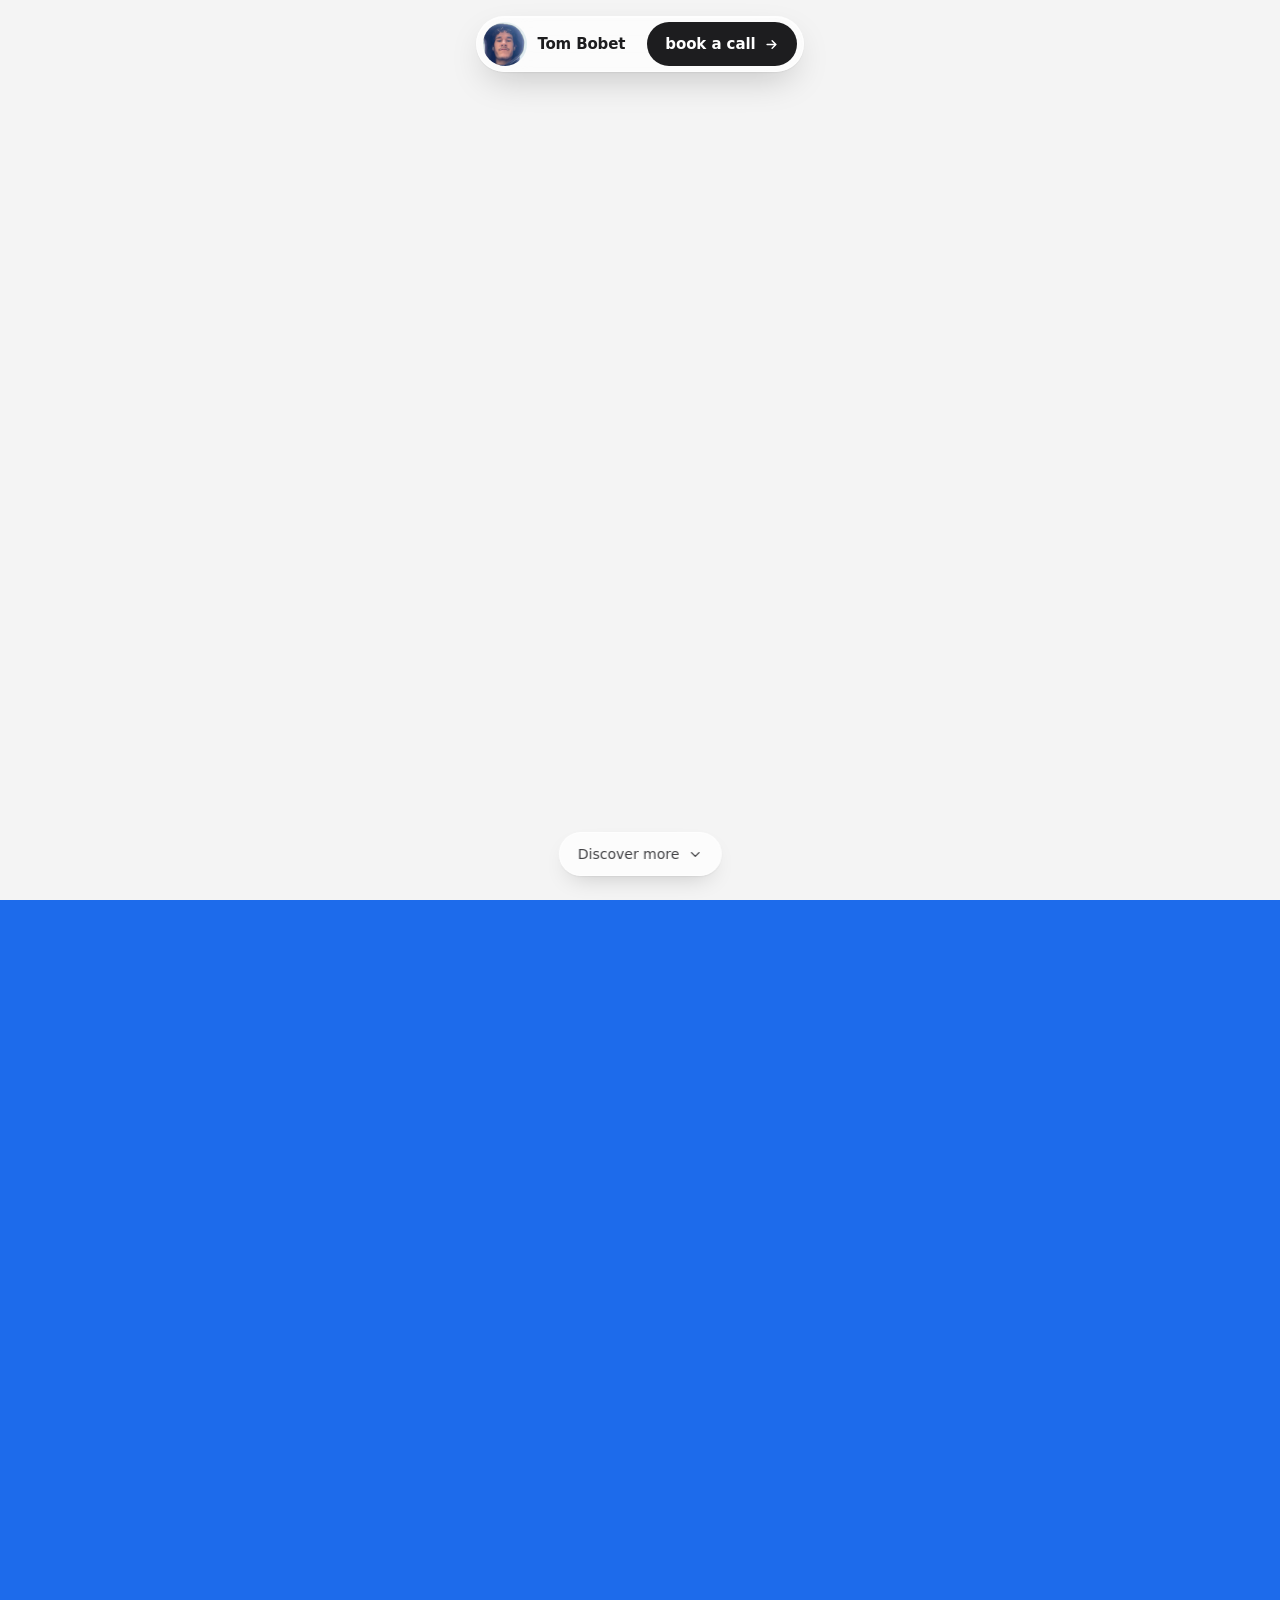
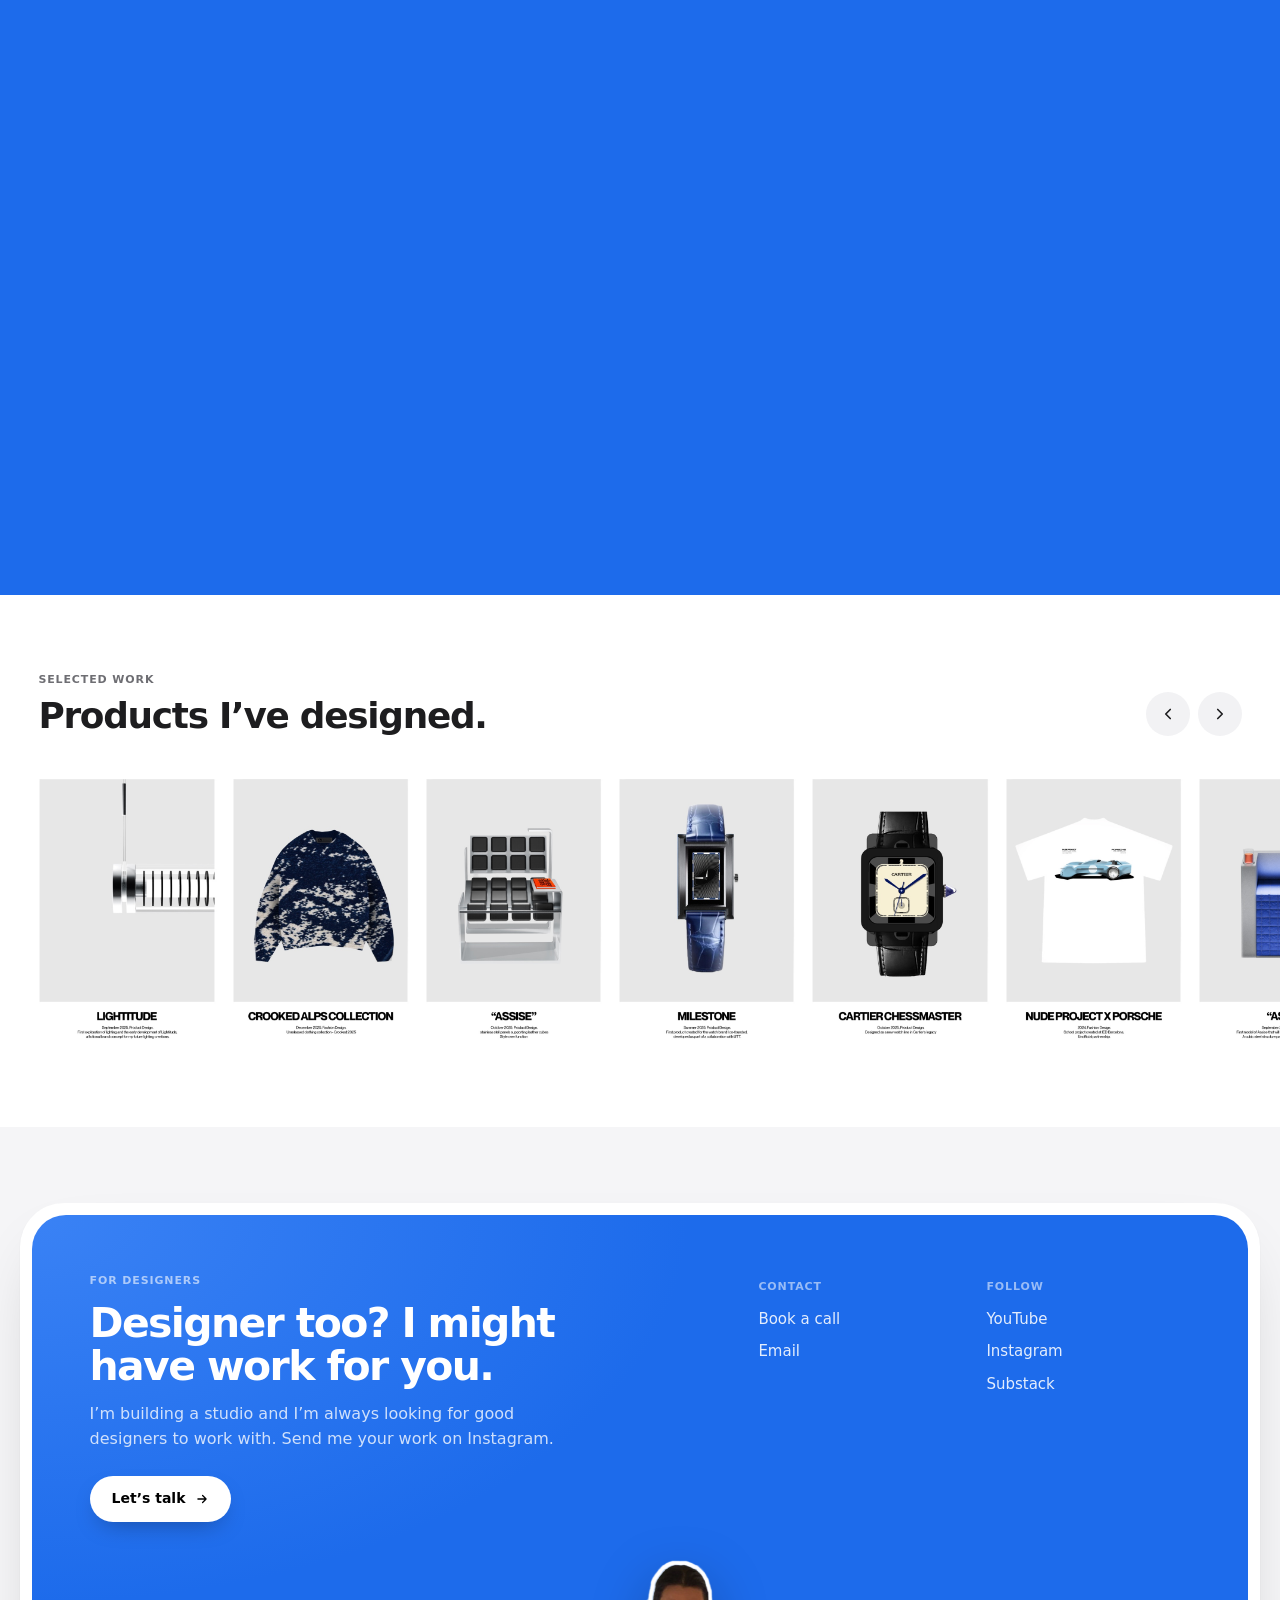
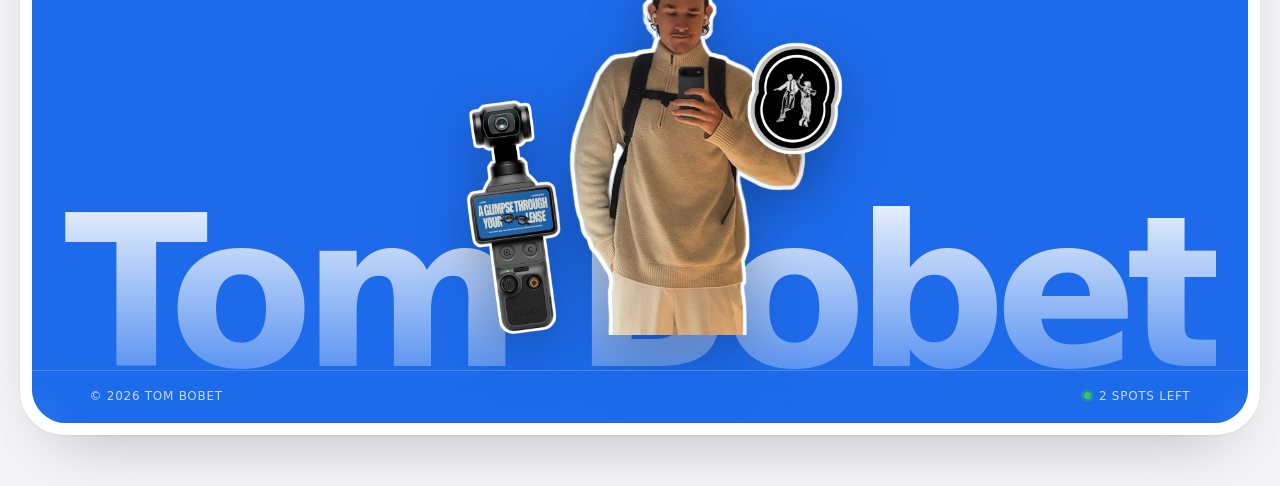
<file: index.html>
<!doctype html>
<html lang="en">
<head>
<meta charset="utf-8">
<meta name="viewport" content="width=device-width, initial-scale=1">
<title>Tom Bobet · Design is the moat</title>
<meta name="description" content="Tom Bobet. Industrial designer who grew up in ecom. I design hero products, and the visuals that sell them.">
<meta property="og:title" content="Tom Bobet">
<meta property="og:description" content="Industrial designer who grew up in ecom. I design hero products, and the visuals that sell them.">
<meta property="og:image" content="https://tombobet.com/assets/og-tom.jpg">
<meta property="og:image:width" content="1200">
<meta property="og:image:height" content="630">
<meta property="og:image:alt" content="Tom Bobet with an Osmo camera and a dancers sticker.">
<meta name="twitter:card" content="summary_large_image">
<meta name="twitter:image" content="https://tombobet.com/assets/og-tom.jpg">
<meta property="og:url" content="https://tombobet.com/">
<meta property="og:type" content="website">
<link rel="canonical" href="https://tombobet.com/">
<link rel="icon" href="/favicon.ico" sizes="64x64">
<link rel="icon" href="/assets/favicon.svg" type="image/svg+xml">
<link rel="icon" href="/assets/favicon-blue.png" type="image/png" sizes="240x240" media="(prefers-color-scheme: light)">
<link rel="icon" href="/assets/favicon-white.png" type="image/png" sizes="240x240" media="(prefers-color-scheme: dark)">
<link rel="apple-touch-icon" href="/assets/apple-touch-icon.png">
<script type="application/ld+json">
{
  "@context": "https://schema.org",
  "@type": "Person",
  "name": "Tom Bobet",
  "url": "https://tombobet.com/",
  "image": "https://tombobet.com/assets/avatar.jpg",
  "jobTitle": "Industrial designer",
  "description": "Industrial designer who grew up in ecom. I design hero products, and the visuals that sell them.",
  "sameAs": [
    "https://www.youtube.com/@TomBobet",
    "https://tombobet.substack.com",
    "https://www.instagram.com/tombobet_/"
  ]
}
</script>
<script>
  // The intro plays on the first page view of a visit, then the landing page shows directly.
  try { if (!sessionStorage.getItem("introSeen") && !matchMedia("(prefers-reduced-motion: reduce)").matches) document.documentElement.classList.add("intro-on"); } catch (e) {}
</script>
<link rel="stylesheet" href="https://assets.calendly.com/assets/external/widget.css">
<link rel="stylesheet" href="/assets/site.css">
<style>
  html { scroll-behavior: smooth; overscroll-behavior-x: none; }
  body { background: #FFFFFF; overflow-x: clip; overscroll-behavior-x: none; }
  .page { padding: 0; }
  main { width: 100%; }
  html.intro-on { overflow: hidden; }
  :root { --blue: #1D6BEB; --mist: #EBEBEB; --navy: #0D1F3C; }
  .sr { position: absolute; width: 1px; height: 1px; overflow: hidden; clip: rect(0 0 0 0); white-space: nowrap; }
  .wrap { width: 100%; max-width: 1440px; margin: 0 auto; }
  .island { margin-top: 16px; }
  /* same island as the live site: name stays visible on phones */
  .island .me { padding-right: 14px; }
  @media (max-width: 560px) { .island .me span { display: inline; } }
  @media (max-width: 360px) { .island .me span { display: none; } }

  /* ---------- intro: plays once per visit over the page, the island stays on top ---------- */
  .intro {
    display: none; position: fixed; inset: 0; z-index: 15; overflow: hidden; max-width: none;
    background: #F4F4F4; transition: opacity 600ms cubic-bezier(.4, 0, .2, 1), transform 700ms cubic-bezier(.6, 0, .2, 1);
  }
  .intro-on .intro { display: block; }
  .intro.leaving { opacity: 0; transform: translateY(-8%); pointer-events: none; }
  .intro .cue {
    position: absolute; left: 50%; bottom: max(24px, env(safe-area-inset-bottom)); transform: translateX(-50%); z-index: 3;
    display: inline-flex; align-items: center; gap: 8px; height: 44px; padding: 0 18px; border-radius: 999px;
    background: rgba(255, 255, 255, .72); border: 1px solid rgba(255, 255, 255, .6);
    -webkit-backdrop-filter: blur(20px) saturate(180%); backdrop-filter: blur(20px) saturate(180%);
    box-shadow: 0 1px 2px rgba(0, 0, 0, .06), 0 10px 24px -10px rgba(0, 0, 0, .2);
    font-size: 14px; font-weight: 500; color: var(--ink-2);
  }
  .intro .cue svg { width: 15px; height: 15px; animation: nudge 1.6s ease-in-out infinite; }
  @keyframes nudge { 50% { transform: translateY(3px); } }

  /* portrait screens: the same animation, live, laid out for a tall screen */
  .reel { display: none; position: absolute; left: 50%; top: 50%; width: 390px; height: 844px; transform: translate(-50%, -50%) scale(var(--k, 1)); font-family: var(--display); color: #111111; }
  /* wide screens: the original 1440 x 810 layout, shown smaller in the middle */
  .reel.wide { width: 1440px; height: 810px; }
  .reel.wide .me { filter: drop-shadow(0 22px 30px rgba(0, 0, 0, .18)) drop-shadow(0 3px 6px rgba(0, 0, 0, .08)); }
  @media (min-aspect-ratio: 1/1) { .reel.wide { display: block; } }
  @media (max-aspect-ratio: 1/1) { .reel.tall { display: block; } }
  .reel .scene { position: absolute; inset: 0; }
  .reel .scene[hidden] { display: none; }
  .reel .hl { position: absolute; left: 20px; right: 20px; margin: 0; text-align: center; font-weight: 700; letter-spacing: -.035em; line-height: 1.02; text-wrap: balance; }
  .reel .w { display: inline-block; animation: wIn 760ms cubic-bezier(.2, .75, .2, 1) both; }
  @keyframes wIn { 0% { opacity: 0; filter: blur(12px); transform: translateY(.28em); color: #BDBDBD; } 60% { color: #6B6B6B; } 100% { opacity: 1; filter: blur(0); transform: none; color: inherit; } }
  .reel .ul2 { display: inline; position: relative; color: #1D6BEB; background: linear-gradient(#1D6BEB, #1D6BEB) left bottom / 0% .085em no-repeat; animation: ulGrow 620ms cubic-bezier(.3, .7, .2, 1) 1150ms forwards; }
  .reel .ul2 .w { animation-name: wInKeep; }
  @keyframes wInKeep { 0% { opacity: 0; filter: blur(12px); transform: translateY(.28em); } 100% { opacity: 1; filter: blur(0); transform: none; } }
  @keyframes ulGrow { to { background-size: 100% .085em; } }
  .reel .hot { color: #111111; animation-name: wInKeep; }
  .reel .out { animation: sceneOut 460ms cubic-bezier(.5, 0, .75, 0) both; }
  @keyframes sceneOut { to { opacity: 0; filter: blur(10px); transform: translateY(-36px); } }
  .reel .anchor { position: absolute; left: 50%; top: 50%; width: 0; height: 0; }
  .reel .me { position: absolute; max-width: none; object-fit: contain; filter: drop-shadow(0 16px 22px rgba(0, 0, 0, .18)) drop-shadow(0 3px 6px rgba(0, 0, 0, .08)); transform: rotate(var(--r, 0deg)); }
  .reel .drop { animation: drop 680ms cubic-bezier(.2, .9, .25, 1.15) both; }
  @keyframes drop { 0% { opacity: 0; transform: translateY(-70px) rotate(calc(var(--r, 0deg) + 14deg)) scale(1.3); } 100% { opacity: 1; transform: rotate(var(--r, 0deg)); } }
  .reel .pop { animation: pop 560ms cubic-bezier(.2, .9, .3, 1.35) both; }
  @keyframes pop { 0% { opacity: 0; transform: translateY(40px) rotate(calc(var(--r, 0deg) - 10deg)) scale(.4); } 100% { opacity: 1; transform: rotate(var(--r, 0deg)); } }
  .reel .down { animation: down 950ms cubic-bezier(.65, 0, .2, 1) both; }
  @keyframes down { to { transform: translateY(var(--dy)) scale(var(--ds)); } }

  /* ---------- intro hand-off: the intro lifts away while the landing reveals in a stagger (< 1s) ---------- */
  .hero picture, .hero img, .ticker, .reasons > .inner { transition: opacity 700ms cubic-bezier(.2, .8, .2, 1), transform 900ms cubic-bezier(.2, .8, .2, 1); }
  .ticker { transition-delay: 160ms; } .reasons > .inner { transition-delay: 260ms; }
  .intro-on .hero img { opacity: 0; transform: scale(1.06) translateY(3%); }
  .intro-on .ticker { opacity: 0; transform: translateY(16px); }
  .intro-on .reasons > .inner { opacity: 0; transform: translateY(32px); }

  /* ---------- 1. hero: picture switches to the tall version on phones ---------- */
  .hero { margin-top: -72px; background: var(--blue); padding: 72px 0 0; overflow: hidden; }
  .hero img { display: block; width: 100%; max-width: 1440px; height: auto; margin: 0 auto; aspect-ratio: 2500 / 1080; }
  @media (max-width: 760px) { .hero img { aspect-ratio: 924 / 1720; max-width: 560px; } }

  /* ---------- 2. offer ticker ---------- */
  .ticker { overflow: hidden; background: #F2F2F2; border-block: 1px solid rgba(13, 31, 60, .06); }
  .ticker .track { display: flex; width: max-content; animation: tick 50s linear infinite; }
  .ticker span { flex: none; padding: 12px 36px 12px 18px; font-size: 14px; font-weight: 500; letter-spacing: -.01em; color: var(--navy); white-space: nowrap; }
  .ticker em { font-style: normal; color: rgba(13, 31, 60, .55); }
  .ticker b { font-weight: 700; }
  .ticker i { display: inline-block; width: 7px; height: 7px; margin: 0 8px 1px 2px; border-radius: 50%; background: #34C759; box-shadow: 0 0 0 3px rgba(52, 199, 89, .25); }
  @keyframes tick { to { transform: translateX(-50%); } }

  /* ---------- 3. blue section: accordion ---------- */
  .reasons { position: relative; overflow: hidden; color: var(--mist); text-align: center; padding: clamp(64px, 9vw, 112px) 20px clamp(72px, 9vw, 120px); background: var(--blue); }
  .reasons > .inner { position: relative; z-index: 2; }
  .reasons .logo { width: 72px; height: auto; margin: 0 auto; }
  .reasons h2 { margin: 24px auto 0; max-width: 12em; font-family: var(--display); font-weight: 600; font-size: clamp(32px, 3.6vw, 48px); line-height: 1.05; letter-spacing: -.045em; text-wrap: balance; color: #FFFFFF; }
  .acc { list-style: none; padding: 0; margin: clamp(40px, 6vw, 72px) auto 0; max-width: 820px; text-align: left; border-top: 1px solid rgba(255, 255, 255, .24); }
  .acc li { border-bottom: 1px solid rgba(255, 255, 255, .24); }
  .acc button { all: unset; box-sizing: border-box; width: 100%; display: grid; grid-template-columns: auto 1fr auto; align-items: center; gap: clamp(16px, 2.4vw, 32px); padding: clamp(20px, 2.6vw, 30px) 4px; cursor: pointer; color: #FFFFFF; }
  .acc button:focus-visible { outline: 2px solid #FFFFFF; outline-offset: 4px; border-radius: 8px; }
  .acc .num { font-family: var(--display); font-weight: 700; font-size: clamp(34px, 4.4vw, 60px); line-height: 1; letter-spacing: -.05em; color: transparent; -webkit-text-stroke: 1.2px rgba(255, 255, 255, .7); transition: color 300ms ease, -webkit-text-stroke-color 300ms ease; }
  .acc .t { font-family: var(--display); font-weight: 600; font-size: clamp(20px, 2.2vw, 28px); line-height: 1.15; letter-spacing: -.03em; }
  .acc .pm { position: relative; width: 40px; height: 40px; border-radius: 50%; border: 1px solid rgba(255, 255, 255, .45); transition: background-color 250ms ease, transform 400ms cubic-bezier(.2, .8, .2, 1); }
  .acc .pm::before, .acc .pm::after { content: ""; position: absolute; left: 50%; top: 50%; width: 14px; height: 1.6px; margin: -.8px 0 0 -7px; border-radius: 2px; background: #FFFFFF; transition: transform 400ms cubic-bezier(.2, .8, .2, 1); }
  .acc .pm::after { transform: rotate(90deg); }
  .acc button:hover .pm { background: rgba(255, 255, 255, .14); }
  .acc button:hover .num, .acc li.open .num { color: #FFFFFF; -webkit-text-stroke-color: #FFFFFF; }
  .acc li.open .pm { transform: rotate(180deg); background: #FFFFFF; }
  .acc li.open .pm::before { background: var(--blue); }
  .acc li.open .pm::after { transform: rotate(0deg); background: var(--blue); }
  .acc .panel { display: grid; grid-template-rows: 0fr; transition: grid-template-rows 450ms cubic-bezier(.2, .8, .2, 1); }
  .acc li.open .panel { grid-template-rows: 1fr; }
  .acc .panel > div { overflow: hidden; }
  .acc .panel p { margin: 0; padding: 0 56px clamp(22px, 2.6vw, 30px) calc(clamp(34px, 4.4vw, 60px) * 1.25 + clamp(16px, 2.4vw, 32px)); font-size: 17px; line-height: 1.55; color: rgba(235, 235, 235, .86); opacity: 0; transform: translateY(-6px); transition: opacity 350ms ease, transform 450ms cubic-bezier(.2, .8, .2, 1); }
  .acc li.open .panel p { opacity: 1; transform: none; transition-delay: 80ms; }
  .acc .fix { display: block; margin-top: 12px; color: #FFFFFF; font-weight: 500; }
  .relax { margin: clamp(80px, 12vw, 160px) auto 0; font-family: var(--display); font-weight: 600; font-size: clamp(30px, 3.2vw, 44px); letter-spacing: -.05em; color: var(--mist); }

  .talk { background: #F5F5F7; color: var(--ink); text-align: center; }
  .talk .eyebrow { font-size: 11px; font-weight: 600; letter-spacing: .08em; text-transform: uppercase; color: var(--ink-3); }
  .talk h2 { margin-top: 14px; font-family: var(--display); font-weight: 600; font-size: clamp(30px, 3.4vw, 44px); line-height: 1.05; letter-spacing: -.035em; color: var(--ink); }
  .talk p { margin: 12px auto 0; max-width: 31em; font-size: 15px; line-height: 1.55; color: var(--ink-2); }
  .btn { display: inline-flex; align-items: center; gap: 10px; height: 46px; padding: 0 22px; border-radius: 999px; background: #000000; color: #FFFFFF; font-size: 14px; font-weight: 600; box-shadow: 0 6px 16px -6px rgba(0, 0, 0, .4); }
  .btn svg { width: 14px; height: 14px; transition: transform 300ms cubic-bezier(.2, .8, .2, 1); }
  .btn:hover svg { transform: translateX(3px); }
  .talk .btn { margin-top: 22px; }
  .reasons .talk { max-width: 720px; margin: clamp(48px, 7vw, 88px) auto 0; border-radius: clamp(28px, 3vw, 40px); padding: clamp(36px, 4.5vw, 52px) 28px; box-shadow: 0 40px 80px -40px rgba(6, 30, 80, .5); }

  /* ---------- 4. work carousel: swipe, drag, arrows ---------- */
  .work { background: #FFFFFF; padding: clamp(48px, 6vw, 88px) 0 clamp(40px, 5vw, 72px); }
  .work-head { max-width: 1440px; margin: 0 auto; padding: 0 clamp(16px, 3vw, 40px); display: flex; align-items: flex-end; justify-content: space-between; gap: 16px; }
  .work-head .eyebrow { font-size: 11px; font-weight: 600; letter-spacing: .08em; text-transform: uppercase; color: var(--ink-3); }
  .work-head h2 { margin-top: 8px; font-family: var(--display); font-weight: 600; font-size: clamp(26px, 2.8vw, 36px); letter-spacing: -.035em; line-height: 1.1; }
  .arrows { display: flex; gap: 8px; }
  .arrows button { all: unset; cursor: pointer; width: 44px; height: 44px; border-radius: 50%; display: grid; place-items: center; background: #F2F2F4; color: var(--ink); transition: background-color 200ms ease, opacity 200ms ease; }
  .arrows button:hover { background: #E6E6EA; }
  .arrows button:focus-visible { outline: 2px solid var(--blue); outline-offset: 2px; }
  .arrows button[disabled] { opacity: .35; cursor: default; }
  .arrows svg { width: 18px; height: 18px; }
  .track-wrap { margin-top: clamp(20px, 2.4vw, 32px); }
  .rail { display: flex; gap: clamp(10px, 1.1vw, 16px); overflow-x: auto; padding: 8px clamp(16px, 3vw, 40px) 20px; scrollbar-width: none; overscroll-behavior-x: contain; cursor: grab; }
  .rail::-webkit-scrollbar { display: none; }
  .rail.dragging { cursor: grabbing; }
  .rail.dragging * { pointer-events: none; }
  .rail li { list-style: none; flex: none; width: clamp(170px, 14vw, 230px); }
  .rail figure { margin: 0; border-radius: 6px; overflow: hidden; background: #F2F2F2; transform: translateZ(0); transition: transform 500ms cubic-bezier(.2, .8, .2, 1), box-shadow 500ms ease; }
  .rail img { display: block; width: 100%; height: auto; aspect-ratio: 601 / 900; transition: transform 700ms cubic-bezier(.2, .8, .2, 1); user-select: none; -webkit-user-drag: none; }
  @media (hover: hover) {
    .rail li:hover figure { transform: translateY(-6px); box-shadow: 0 24px 40px -24px rgba(0, 0, 0, .35); }
    .rail li:hover img { transform: scale(1.035); }
  }

  /* ---------- 5. closing: one headline, grouped links, stickers ---------- */
  .closing { background: #F5F5F7; padding: clamp(48px, 6vw, 88px) 16px clamp(32px, 4vw, 56px); }
  .frame { max-width: 1240px; margin: 0 auto; padding: 12px; border-radius: 44px; background: #FFFFFF; box-shadow: 0 1px 2px rgba(0, 0, 0, .05), 0 30px 70px -34px rgba(0, 0, 0, .3); }
  .card { position: relative; overflow: hidden; border-radius: 34px; background: radial-gradient(90% 80% at 0% 0%, #3A82F5 0%, rgba(58, 130, 245, 0) 60%), var(--blue); color: #FFFFFF; padding: clamp(32px, 4.5vw, 60px) clamp(24px, 4.5vw, 60px) 0; }
  .card-top { position: relative; z-index: 3; display: grid; grid-template-columns: minmax(0, 1.4fr) minmax(0, 1fr); gap: clamp(32px, 5vw, 80px); align-items: start; }
  .card .eyebrow { font-size: 11px; font-weight: 600; letter-spacing: .08em; text-transform: uppercase; color: rgba(255, 255, 255, .6); }
  .card h2 { margin-top: 12px; max-width: 13em; font-family: var(--display); font-size: clamp(28px, 3.2vw, 44px); font-weight: 600; line-height: 1.06; letter-spacing: -.04em; }
  .card .lede { margin-top: 14px; max-width: 30em; font-size: 16px; line-height: 1.55; color: rgba(255, 255, 255, .78); }
  .card .btn { margin-top: 24px; background: #FFFFFF; color: #000000; box-shadow: 0 10px 24px -10px rgba(0, 0, 0, .35); }
  .card .cols { display: grid; grid-template-columns: 1fr 1fr; gap: 24px; padding-top: 6px; }
  .card .col { display: flex; flex-direction: column; gap: 10px; font-size: 15px; }
  .card .col b { margin-bottom: 2px; font-size: 11px; font-weight: 600; letter-spacing: .08em; text-transform: uppercase; color: rgba(255, 255, 255, .55); }
  .card .col a { width: fit-content; color: rgba(255, 255, 255, .88); background: linear-gradient(currentColor, currentColor) left bottom / 0 1px no-repeat; transition: color 200ms ease-out, background-size 300ms cubic-bezier(.2, .8, .2, 1); }
  .card .col a:hover { color: #FFFFFF; background-size: 100% 1px; }
  .stage { position: relative; height: clamp(300px, 32vw, 450px); margin-top: clamp(16px, 3vw, 40px); }
  .stage .word { position: absolute; z-index: 0; left: 50%; bottom: -.14em; transform: translateX(-50%); font-family: var(--display); font-weight: 700; font-size: clamp(76px, 16.5vw, 228px); line-height: 1; letter-spacing: -.055em; white-space: nowrap; background: linear-gradient(to bottom, rgba(255, 255, 255, .95), rgba(255, 255, 255, .18)); -webkit-background-clip: text; background-clip: text; color: transparent; pointer-events: none; }
  .stickers { position: absolute; z-index: 1; left: 50%; bottom: 0; height: 100%; aspect-ratio: 443 / 482; transform: translateX(-46%); }
  .stickers img { position: absolute; max-width: none; height: auto; filter: drop-shadow(0 18px 26px rgba(0, 0, 0, .25)); transition: transform 500ms cubic-bezier(.2, .9, .3, 1.3); }
  .stickers .tom { left: 27%; top: 0; width: 63%; }
  .stickers .osmo { left: 0; top: 34%; width: 25%; }
  .stickers .dancers { left: 74.5%; top: 20%; width: 25.5%; }
  @media (hover: hover) { .stage:hover .osmo { transform: rotate(-8deg) translateY(-6px); } .stage:hover .dancers { transform: rotate(10deg) translateY(-8px); } }
  .card-base { position: relative; z-index: 3; display: flex; flex-wrap: wrap; justify-content: space-between; gap: 8px; margin: 0 calc(clamp(24px, 4.5vw, 60px) * -1); padding: 16px clamp(24px, 4.5vw, 60px) 18px; border-top: 1px solid rgba(255, 255, 255, .2); background: rgba(29, 107, 235, .72); -webkit-backdrop-filter: blur(16px); backdrop-filter: blur(16px); font-size: 12px; font-weight: 500; letter-spacing: .06em; text-transform: uppercase; color: rgba(255, 255, 255, .75); }
  .card-base .live { display: inline-flex; align-items: center; gap: 8px; }
  .card-base .live i { width: 7px; height: 7px; border-radius: 50%; background: #34C759; box-shadow: 0 0 0 3px rgba(52, 199, 89, .3); }

  /* ---------- 6. promo pop-up: centred card on desktop, bottom sheet on phones ---------- */
  .promo { position: fixed; inset: 0; z-index: 40; display: grid; place-items: center; padding: 24px; visibility: hidden; }
  .promo.show { visibility: visible; }
  .promo .scrim { position: absolute; inset: 0; background: rgba(8, 18, 40, .45); opacity: 0; transition: opacity 350ms ease; }
  .promo.show .scrim { opacity: 1; }
  .promo .box { position: relative; display: grid; grid-template-columns: 1fr 1.05fr; width: min(820px, 100%); padding: 14px; border-radius: 36px; background: #EBEBEB; box-shadow: 0 40px 90px -30px rgba(0, 0, 0, .45); opacity: 0; transform: translateY(24px) scale(.97); transition: opacity 350ms ease, transform 500ms cubic-bezier(.2, .9, .3, 1.1); }
  .promo.show .box { opacity: 1; transform: none; }
  .promo .photo { border-radius: 26px; overflow: hidden; min-height: 380px; background: #111 center / cover no-repeat; }
  .promo .copy { display: flex; flex-direction: column; align-items: center; justify-content: center; text-align: center; padding: 36px 28px; color: #000000; }
  .promo .copy img { width: 92px; height: auto; }
  .promo .copy ._tag { margin-top: 18px; font-size: 11px; font-weight: 700; letter-spacing: .1em; text-transform: uppercase; color: var(--blue); }
  .promo .copy h2 { margin-top: 22px; font-family: var(--display); font-weight: 700; font-size: clamp(34px, 3.5vw, 50px); line-height: .95; letter-spacing: -.045em; text-transform: uppercase; white-space: nowrap; }
  .promo .copy p { margin-top: 16px; max-width: 19em; font-size: 17px; line-height: 1.45; letter-spacing: -.01em; color: #1D1D1F; }
  .promo .copy p b { font-weight: 600; }
  .promo .copy .btn { margin-top: 26px; height: 52px; padding: 0 28px; font-size: 15px; background: #000000; box-shadow: 0 12px 24px -12px rgba(0, 0, 0, .55); }
  .promo .copy .btn:hover { background: var(--blue); }
  .promo .copy .later { all: unset; cursor: pointer; margin-top: 14px; font-size: 13px; color: #6E6E73; text-decoration: underline; text-underline-offset: 3px; }
  .promo .copy small { display: inline-flex; align-items: center; gap: 8px; margin-top: 14px; font-size: 12px; font-weight: 500; letter-spacing: .06em; text-transform: uppercase; color: #6E6E73; }
  .promo .copy small i { width: 7px; height: 7px; border-radius: 50%; background: #34C759; box-shadow: 0 0 0 3px rgba(52, 199, 89, .25); }
  .promo .x { all: unset; cursor: pointer; position: absolute; top: 24px; right: 24px; z-index: 2; width: 40px; height: 40px; border-radius: 50%; display: grid; place-items: center; background: #FFFFFF; color: #000; box-shadow: 0 2px 10px rgba(0, 0, 0, .15); transition: transform 200ms ease, background-color 200ms ease; }
  .promo .x:hover { transform: rotate(90deg); background: #000; color: #FFF; }
  .promo .x:focus-visible, .promo .later:focus-visible { outline: 2px solid var(--blue); outline-offset: 2px; }
  .promo .x svg { width: 16px; height: 16px; }

  /* ---------- scroll reveals + custom cursor ---------- */
  [data-reveal] { opacity: 0; transform: translateY(28px); transition: opacity 800ms cubic-bezier(.2, .8, .2, 1), transform 900ms cubic-bezier(.2, .8, .2, 1); transition-delay: var(--d, 0ms); }
  [data-reveal].in { opacity: 1; transform: none; }
  .cursor { position: fixed; z-index: 60; left: 0; top: 0; width: 12px; height: 12px; margin: -6px 0 0 -6px; border-radius: 50%; background: var(--blue); pointer-events: none; display: grid; place-items: center; color: #FFFFFF; font-size: 12px; font-weight: 600; letter-spacing: .02em; opacity: 0; transition: width 300ms cubic-bezier(.2, .8, .2, 1), height 300ms cubic-bezier(.2, .8, .2, 1), margin 300ms cubic-bezier(.2, .8, .2, 1), background-color 300ms ease, opacity 200ms ease; }
  .cursor span { opacity: 0; transition: opacity 200ms ease; }
  .cursor.on { opacity: 1; }
  .cursor.link { width: 40px; height: 40px; margin: -20px 0 0 -20px; background: rgba(29, 107, 235, .18); }
  .cursor.drag { width: 76px; height: 76px; margin: -38px 0 0 -38px; background: var(--blue); }
  .cursor.drag span { opacity: 1; }
  .cursor.light { background: #FFFFFF; }
  .cursor.light.link { background: rgba(255, 255, 255, .3); }

  @media (max-width: 760px) {
    .acc .panel p { padding: 0 8px 22px 0; font-size: 16px; }
    .acc .pm { width: 34px; height: 34px; }
    .work-head .arrows { display: none; }
    .rail li { width: 44vw; }
    .frame { border-radius: 30px; padding: 6px; }
    .card { border-radius: 25px; }
    .card-top { grid-template-columns: 1fr; gap: 32px; }
    .stage { height: 270px; }
    .stage .word { font-size: 84px; bottom: -.08em; }
    .stickers { transform: translateX(-48%); }
    .promo { place-items: end center; padding: 0; }
    .promo .box { grid-template-columns: 1fr; width: 100%; border-radius: 28px 28px 0 0; padding: 8px 8px calc(8px + env(safe-area-inset-bottom)); transform: translateY(100%); }
    .promo .photo { display: none; }
    .promo .copy { padding: 30px 22px 18px; }
    .promo .copy img { width: 70px; }
    .promo .copy h2 { font-size: 36px; margin-top: 16px; }
    .promo .copy p { font-size: 15px; }
    .promo .copy .btn { width: 100%; justify-content: center; }
    .promo .x { top: 16px; right: 16px; }
    .promo .grab { display: block; width: 40px; height: 5px; margin: 6px auto 0; border-radius: 3px; background: rgba(0, 0, 0, .18); }
  }
  .promo .grab { display: none; }
  @media (prefers-reduced-motion: reduce) {
    .ticker .track { animation: none; }
    [data-reveal] { opacity: 1; transform: none; transition: none; }
    .acc .panel, .acc .panel p, .promo .box { transition: none; }
  }
</style>
</head>
<body>
<div class="page">

  <nav class="island" aria-label="Main">
    <a class="me press" href="#top"><img src="/assets/avatar.jpg" alt=""><span>Tom Bobet</span></a>
    <div class="links">
      <a class="press book" data-calendly href="https://calendly.com/tombobet/design-and-ecom" target="_blank" rel="noopener">book a call <svg viewBox="0 0 24 24" fill="none" stroke="currentColor" stroke-width="2.4" stroke-linecap="round" stroke-linejoin="round" aria-hidden="true"><path d="M5 12h14M13 6l6 6-6 6"/></svg></a>
    </div>
  </nav>

  <section class="intro" id="intro" aria-label="Intro: Hi, I am Tom. I design products and the visuals that sell them.">
    <div class="reel wide" aria-hidden="true">
      <div class="scene" data-s="0">
        <div class="out" style="position:absolute;inset:0;animation-delay:1950ms">
          <p class="hl" style="left:0;right:0;top:352px;font-size:104px"><span class="w" style="animation-delay:0ms">Hi,</span> <span class="w" style="animation-delay:130ms">I</span> <span class="w" style="animation-delay:260ms">am</span> <span class="w" style="animation-delay:390ms">Tom</span></p>
        </div>
      </div>
      <div class="scene" data-s="1" hidden>
        <div class="anchor">
            <img class="me drop" src="/assets/intro-dancers.png" alt="" style="--r:0deg;left:138px;top:-193px;width:133px;height:156px;animation-delay:720ms">
            <img class="me drop" src="/assets/intro-tom.png" alt="" style="--r:0deg;left:-167px;top:-320px;width:405px;height:640px;animation-delay:100ms">
            <img class="me pop" src="/assets/intro-osmo.png" alt="" style="--r:0deg;left:-269px;top:-116px;width:130px;height:325px;animation-delay:520ms">
        </div>
      </div>
      <div class="scene" data-s="2" hidden>
        <div style="position:absolute;inset:0">
          <div class="anchor down" style="--dy:285px;--ds:.34">
              <img class="me" src="/assets/intro-dancers.png" alt="" style="--r:0deg;left:138px;top:-193px;width:133px;height:156px">
              <img class="me" src="/assets/intro-tom.png" alt="" style="--r:0deg;left:-167px;top:-320px;width:405px;height:640px">
              <img class="me" src="/assets/intro-osmo.png" alt="" style="--r:0deg;left:-269px;top:-116px;width:130px;height:325px">
          </div>
          <p class="hl" style="left:160px;right:160px;top:240px;font-size:88px"><span class="ul2"><span class="w" style="animation-delay:450ms">I</span> <span class="w" style="animation-delay:530ms">design</span> <span class="w" style="animation-delay:610ms">products</span></span> <span class="w" style="animation-delay:690ms">and</span> <span class="w" style="animation-delay:770ms">the</span> <span class="w" style="animation-delay:850ms">visuals</span> <span class="w" style="animation-delay:930ms">that</span> <span class="w hot" style="animation-delay:1010ms">sell</span> <span class="w hot" style="animation-delay:1090ms">them.</span></p>
        </div>
      </div>
    </div>

    <div class="reel tall" aria-hidden="true">
      <div class="scene" data-s="0">
        <div class="out" style="position:absolute;inset:0;animation-delay:1950ms">
          <p class="hl" style="top:372px;font-size:68px"><span class="w">Hi,</span> <span class="w" style="animation-delay:130ms">I</span> <span class="w" style="animation-delay:260ms">am</span> <span class="w" style="animation-delay:390ms">Tom</span></p>
        </div>
      </div>
      <div class="scene" data-s="1" hidden>
        <div class="anchor">
          <img class="me drop" src="/assets/intro-dancers.png" alt="" style="left:86px;top:-120px;width:82px;height:97px;animation-delay:720ms">
          <img class="me drop" src="/assets/intro-tom.png" alt="" style="left:-104px;top:-198px;width:251px;height:397px;animation-delay:100ms">
          <img class="me pop" src="/assets/intro-osmo.png" alt="" style="left:-167px;top:-72px;width:81px;height:202px;animation-delay:520ms">
        </div>
      </div>
      <div class="scene" data-s="2" hidden>
        <div style="position:absolute;inset:0">
          <div class="anchor down" style="--dy:205px;--ds:.5">
            <img class="me" src="/assets/intro-dancers.png" alt="" style="left:86px;top:-120px;width:82px;height:97px">
            <img class="me" src="/assets/intro-tom.png" alt="" style="left:-104px;top:-198px;width:251px;height:397px">
            <img class="me" src="/assets/intro-osmo.png" alt="" style="left:-167px;top:-72px;width:81px;height:202px">
          </div>
          <p class="hl" style="top:150px;font-size:48px"><span class="ul2"><span class="w" style="animation-delay:450ms">I</span> <span class="w" style="animation-delay:530ms">design</span> <span class="w" style="animation-delay:610ms">products</span></span> <span class="w" style="animation-delay:690ms">and</span> <span class="w" style="animation-delay:770ms">the</span> <span class="w" style="animation-delay:850ms">visuals</span> <span class="w" style="animation-delay:930ms">that</span> <span class="w hot" style="animation-delay:1010ms">sell</span> <span class="w hot" style="animation-delay:1090ms">them.</span></p>
        </div>
      </div>
    </div>

    <a class="cue press" href="#top" id="introSkip">Discover more <svg viewBox="0 0 24 24" fill="none" stroke="currentColor" stroke-width="2.2" stroke-linecap="round" stroke-linejoin="round" aria-hidden="true"><path d="M6 9l6 6 6-6"/></svg></a>
  </section>

  <main id="top">
    <!-- 1. Hero: wide picture on desktop, tall picture on phones -->
    <section class="hero" aria-labelledby="hero-title">
      <h1 class="sr" id="hero-title">Design is the moat. Build yours. Tom Bobet, creative director: outstanding design makes brands unforgettable.</h1>
      <picture>
        <source media="(max-width: 760px)" srcset="/assets/lp-hero-mobile.jpg" width="924" height="1720">
        <img src="/assets/lp-hero.jpg" alt="" width="2500" height="1080" fetchpriority="high">
      </picture>
    </section>

    <!-- 2. The offer, on a loop -->
    <div class="ticker" aria-label="Offer: design for ecom brands"><div class="track"><span>Design for ecom brands&nbsp;&nbsp;<i></i><b data-spots>2 spots left</b></span><span>Design for ecom brands&nbsp;&nbsp;<i></i><b data-spots>2 spots left</b></span><span>Design for ecom brands&nbsp;&nbsp;<i></i><b data-spots>2 spots left</b></span><span>Design for ecom brands&nbsp;&nbsp;<i></i><b data-spots>2 spots left</b></span><span>Design for ecom brands&nbsp;&nbsp;<i></i><b data-spots>2 spots left</b></span><span>Design for ecom brands&nbsp;&nbsp;<i></i><b data-spots>2 spots left</b></span><span>Design for ecom brands&nbsp;&nbsp;<i></i><b data-spots>2 spots left</b></span><span>Design for ecom brands&nbsp;&nbsp;<i></i><b data-spots>2 spots left</b></span><span>Design for ecom brands&nbsp;&nbsp;<i></i><b data-spots>2 spots left</b></span><span>Design for ecom brands&nbsp;&nbsp;<i></i><b data-spots>2 spots left</b></span><span>Design for ecom brands&nbsp;&nbsp;<i></i><b data-spots>2 spots left</b></span><span>Design for ecom brands&nbsp;&nbsp;<i></i><b data-spots>2 spots left</b></span></div></div>

    <!-- 3. Three reasons, as an accordion, on a living blue -->
    <section class="reasons" id="reasons" aria-labelledby="reasons-title">
      <div class="inner">
        <img class="logo" src="/assets/lp-logo-light.png" alt="Tom Bobet" width="700" height="329" data-reveal>
        <h2 id="reasons-title" data-reveal style="--d:80ms">Three reasons your brand isn’t an asset yet.</h2>
        <ol class="acc">
        <li data-reveal style="--d:0ms">
          <button type="button" aria-expanded="false" aria-controls="r1" id="rb1"><span class="num" aria-hidden="true">01</span><span class="t">You sell a product you don’t own.</span><span class="pm" aria-hidden="true"></span></button>
          <div class="panel" id="r1" role="region" aria-labelledby="rb1"><div><p>The same item, from the same supplier, is in a hundred other stores. Anything anyone can source isn’t an asset.<span class="fix">→ The fix is a product that’s yours alone (product design).</span></p></div></div>
        </li>
        <li data-reveal style="--d:90ms">
          <button type="button" aria-expanded="false" aria-controls="r2" id="rb2"><span class="num" aria-hidden="true">02</span><span class="t">Customers buy the deal, not the brand.</span><span class="pm" aria-hidden="true"></span></button>
          <div class="panel" id="r2" role="region" aria-labelledby="rb2"><div><p>Without an identity, nobody remembers you or comes back, and you can’t charge more. You’re one cheaper copy away from losing them.<span class="fix">→ The fix is an identity people remember (brand).</span></p></div></div>
        </li>
        <li data-reveal style="--d:180ms">
          <button type="button" aria-expanded="false" aria-controls="r3" id="rb3"><span class="num" aria-hidden="true">03</span><span class="t">Your growth is rented.</span><span class="pm" aria-hidden="true"></span></button>
          <div class="panel" id="r3" role="region" aria-labelledby="rb3"><div><p>Every sale comes from paid attention. Stop the ads and the store stops. Nothing you make keeps working for you.<span class="fix">→ The fix is creative that builds recognition with every ad (the moat).</span></p></div></div>
        </li>
        </ol>
        <p class="relax" data-reveal>relax, I got you</p>
        <div class="talk" data-reveal>
          <p class="eyebrow">For brands</p>
          <h2>Let’s look at your brand.</h2>
          <p>A short call. I’ll tell you what I’d change, even if we don’t work together.</p>
          <a class="btn press" data-calendly href="https://calendly.com/tombobet/design-and-ecom" target="_blank" rel="noopener">Book a call <svg viewBox="0 0 24 24" fill="none" stroke="currentColor" stroke-width="2.2" stroke-linecap="round" stroke-linejoin="round" aria-hidden="true"><path d="M5 12h14M13 6l6 6-6 6"/></svg></a>
        </div>
      </div>
    </section>

    <!-- 4. Work: swipe, drag, arrows -->
    <section class="work" aria-labelledby="work-title">
      <div class="work-head" data-reveal>
        <div><p class="eyebrow">Selected work</p><h2 id="work-title">Products I’ve designed.</h2></div>
        <div class="arrows"><button type="button" class="prev" aria-label="Previous project"><svg viewBox="0 0 24 24" fill="none" stroke="currentColor" stroke-width="2.2" stroke-linecap="round" stroke-linejoin="round" aria-hidden="true"><path d="M15 18l-6-6 6-6"/></svg></button><button type="button" class="next" aria-label="Next project"><svg viewBox="0 0 24 24" fill="none" stroke="currentColor" stroke-width="2.2" stroke-linecap="round" stroke-linejoin="round" aria-hidden="true"><path d="M9 18l6-6-6-6"/></svg></button></div>
      </div>
      <div class="track-wrap">
        <ul class="rail" tabindex="0" aria-label="Projects, scroll sideways">
        <li><figure><img src="/assets/lp-work-1.jpg" alt="Lightitude, a lighting concept. Product design, September 2025" loading="lazy" width="601" height="900" draggable="false"></figure></li>
        <li><figure><img src="/assets/lp-work-2.jpg" alt="Crooked Alps collection. Fashion design, December 2025" loading="lazy" width="601" height="900" draggable="false"></figure></li>
        <li><figure><img src="/assets/lp-work-3.jpg" alt="Assise, stainless-steel panels supporting leather cubes. Product design, October 2025" loading="lazy" width="601" height="900" draggable="false"></figure></li>
        <li><figure><img src="/assets/lp-work-4.jpg" alt="Milestone, the first watch from the brand I co-founded. Product design, summer 2025" loading="lazy" width="601" height="900" draggable="false"></figure></li>
        <li><figure><img src="/assets/lp-work-5.jpg" alt="Cartier Chessmaster, a watch concept. Product design, October 2025" loading="lazy" width="601" height="900" draggable="false"></figure></li>
        <li><figure><img src="/assets/lp-work-6.jpg" alt="Nude Project x Porsche T-shirt. Fashion design, 2024" loading="lazy" width="601" height="900" draggable="false"></figure></li>
        <li><figure><img src="/assets/lp-work-7.jpg" alt="Assise, final model. Product design, September 2025" loading="lazy" width="601" height="900" draggable="false"></figure></li>
        <li aria-hidden="true"><figure><img src="/assets/lp-work-1.jpg" alt="" data-alt="Lightitude, a lighting concept. Product design, September 2025" loading="lazy" width="601" height="900" draggable="false"></figure></li>
        <li aria-hidden="true"><figure><img src="/assets/lp-work-2.jpg" alt="" data-alt="Crooked Alps collection. Fashion design, December 2025" loading="lazy" width="601" height="900" draggable="false"></figure></li>
        <li aria-hidden="true"><figure><img src="/assets/lp-work-3.jpg" alt="" data-alt="Assise, stainless-steel panels supporting leather cubes. Product design, October 2025" loading="lazy" width="601" height="900" draggable="false"></figure></li>
        <li aria-hidden="true"><figure><img src="/assets/lp-work-4.jpg" alt="" data-alt="Milestone, the first watch from the brand I co-founded. Product design, summer 2025" loading="lazy" width="601" height="900" draggable="false"></figure></li>
        <li aria-hidden="true"><figure><img src="/assets/lp-work-5.jpg" alt="" data-alt="Cartier Chessmaster, a watch concept. Product design, October 2025" loading="lazy" width="601" height="900" draggable="false"></figure></li>
        <li aria-hidden="true"><figure><img src="/assets/lp-work-6.jpg" alt="" data-alt="Nude Project x Porsche T-shirt. Fashion design, 2024" loading="lazy" width="601" height="900" draggable="false"></figure></li>
        <li aria-hidden="true"><figure><img src="/assets/lp-work-7.jpg" alt="" data-alt="Assise, final model. Product design, September 2025" loading="lazy" width="601" height="900" draggable="false"></figure></li>
        </ul>
      </div>
    </section>

    <!-- 5. Closing: designers headline, grouped links, stickers -->
    <footer class="closing">
      <div class="frame" data-reveal><div class="card">
        <div class="card-top">
          <div>
            <p class="eyebrow">For designers</p>
            <h2>Designer too? I might have work for you.</h2>
            <p class="lede">I’m building a studio and I’m always looking for good designers to work with. Send me your work on Instagram.</p>
            <a class="btn press" href="https://www.instagram.com/tombobet_/" target="_blank" rel="noopener">Let’s talk <svg viewBox="0 0 24 24" fill="none" stroke="currentColor" stroke-width="2.2" stroke-linecap="round" stroke-linejoin="round" aria-hidden="true"><path d="M5 12h14M13 6l6 6-6 6"/></svg></a>
          </div>
          <nav class="cols" aria-label="Contact and social">
            <div class="col"><b>Contact</b><a data-calendly href="https://calendly.com/tombobet/design-and-ecom" target="_blank" rel="noopener">Book a call</a><a href="mailto:tombobetdesign@gmail.com">Email</a></div>
            <div class="col"><b>Follow</b><a href="https://www.youtube.com/@TomBobet" target="_blank" rel="noopener">YouTube</a><a href="https://www.instagram.com/tombobet_/" target="_blank" rel="noopener">Instagram</a><a href="https://tombobet.substack.com" target="_blank" rel="noopener">Substack</a></div>
          </nav>
        </div>
        <div class="stage">
          <span class="word" aria-hidden="true">Tom Bobet</span>
          <div class="stickers">
            <img class="osmo" src="/assets/intro-osmo.png" alt="" loading="lazy">
            <img class="tom" src="/assets/intro-tom.png" alt="Tom Bobet" loading="lazy">
            <img class="dancers" src="/assets/intro-dancers.png" alt="" loading="lazy">
          </div>
        </div>
        <div class="card-base"><span>© 2026 Tom Bobet</span><span class="live"><i></i><span data-spots>2 spots left</span></span></div>
      </div></div>
    </footer>
  </main>
</div>

<!-- Promo pop-up: once per visit, on the first scroll down -->
<div class="promo" id="promo" role="dialog" aria-modal="true" aria-labelledby="promo-title" aria-hidden="true">
  <div class="scrim" data-close></div>
  <div class="box">
    <span class="grab" aria-hidden="true"></span>
    <div class="photo" style="background-image:url('/assets/lp-popup.jpg')" role="img" aria-label="Editing a video on a laptop at an event"></div>
    <div class="copy">
      <img src="/assets/lp-logo-blue.png" alt="Tom Bobet" width="700" height="329">
      <h2 id="promo-title">Special offer</h2>
      <p>Get a free creative brand audit when you book a call before <b>December 10th</b>.</p>
      <a class="btn press" data-calendly href="https://calendly.com/tombobet/design-and-ecom" target="_blank" rel="noopener">Book a call <svg viewBox="0 0 24 24" fill="none" stroke="currentColor" stroke-width="2.2" stroke-linecap="round" stroke-linejoin="round" aria-hidden="true"><path d="M5 12h14M13 6l6 6-6 6"/></svg></a>
      <small><i></i><span data-spots>2 spots left</span></small>
      <button type="button" class="later" data-close>No thanks</button>
    </div>
    <button type="button" class="x" data-close aria-label="Close"><svg viewBox="0 0 24 24" fill="none" stroke="currentColor" stroke-width="2.2" stroke-linecap="round" stroke-linejoin="round" aria-hidden="true"><path d="M6 6l12 12M18 6L6 18"/></svg></button>
  </div>
</div>

<div class="cursor" aria-hidden="true"><span>Drag</span></div>

<script src="/assets/site.js"></script>
<script src="https://assets.calendly.com/assets/external/widget.js" async></script>
<script>
  // Book a call opens Calendly in a pop-up over the page; without the script it opens Calendly in a new tab.
  document.querySelectorAll("[data-calendly]").forEach(function (a) {
    a.addEventListener("click", function (e) {
      if (!window.Calendly) return;
      e.preventDefault();
      Calendly.initPopupWidget({ url: a.href + "?hide_gdpr_banner=1&primary_color=1d6beb" });
    });
  });
</script>
<script>
  // Intro: plays once (Hi, I am Tom / stickers / headline), then fades out to the landing page.
  (function () {
    var root = document.documentElement, intro = document.getElementById("intro");
    if (!root.classList.contains("intro-on")) { intro.remove(); return; }
    var portrait = window.matchMedia("(max-aspect-ratio: 1/1)");
    var reel = intro.querySelector(portrait.matches ? ".reel.tall" : ".reel.wide");
    var durations = [2450, 1900, 3300];   // last number: how long the headline holds before the fade
    var timer = null, scene = 0, done = false;

    function fit() {
      var w = intro.clientWidth, h = intro.clientHeight;
      intro.querySelector(".reel.tall").style.setProperty("--k", Math.min(w / 390, h / 844));
      intro.querySelector(".reel.wide").style.setProperty("--k", Math.min(w * .64, h * 1.08, 1100) / 1440);
    }
    function show(i) { scene = i; reel.querySelectorAll(".scene").forEach(function (el) { el.hidden = +el.dataset.s !== i; }); }
    function next() {
      timer = setTimeout(function () { if (scene < durations.length - 1) { show(scene + 1); next(); } else finish(); }, durations[scene]);
    }
    function finish() {
      if (done) return; done = true; clearTimeout(timer);
      try { sessionStorage.setItem("introSeen", "1"); } catch (e) {}
      window.scrollTo(0, 0);
      intro.classList.add("leaving");
      root.classList.remove("intro-on");          // landing fades up underneath
      setTimeout(function () { intro.remove(); }, 900);
      ["wheel", "touchmove", "keydown"].forEach(function (t) { window.removeEventListener(t, skip); });
      window.removeEventListener("resize", fit);
    }
    function skip(e) {
      if (e.type === "keydown" && ["ArrowDown", "PageDown", " ", "Enter", "Escape"].indexOf(e.key) < 0) return;
      finish();
    }
    document.getElementById("introSkip").addEventListener("click", function (e) { e.preventDefault(); finish(); });
    ["wheel", "touchmove", "keydown"].forEach(function (t) { window.addEventListener(t, skip, { passive: true }); });
    window.addEventListener("resize", fit);
    window.scrollTo(0, 0);
    fit(); show(0); next();
  })();

  var still = window.matchMedia("(prefers-reduced-motion: reduce)").matches;

  // Scroll reveals.
  (function () {
    var els = document.querySelectorAll("[data-reveal]");
    if (still || !("IntersectionObserver" in window)) { els.forEach(function (e) { e.classList.add("in"); }); return; }
    var io = new IntersectionObserver(function (es) {
      es.forEach(function (e) { if (e.isIntersecting) { e.target.classList.add("in"); io.unobserve(e.target); } });
    }, { rootMargin: "0px 0px -8% 0px" });
    els.forEach(function (e) { io.observe(e); });
  })();

  // Three reasons: accordion.
  document.querySelectorAll(".acc button").forEach(function (b) {
    b.addEventListener("click", function () {
      var li = b.parentElement, open = !li.classList.contains("open");
      li.classList.toggle("open", open); b.setAttribute("aria-expanded", open);
    });
  });

  // Work carousel: glides on its own in a seamless loop; dragging, swiping, scrolling or the arrows take over,
  // and the glide picks up again a few seconds after the visitor lets go.
  (function () {
    var rail = document.querySelector(".rail");
    var prev = document.querySelector(".arrows .prev"), next = document.querySelector(".arrows .next");
    var items = rail.querySelectorAll("li"), n = items.length / 2;
    var SPEED = 0.45;                       // pixels per frame while gliding
    var pos = 0, holdUntil = 0, hover = false, seen = false, down = false, sx = 0, sl = 0, moved = false;
    function half() { return items[n].offsetLeft - items[0].offsetLeft; }
    function step() { return items[1].offsetLeft - items[0].offsetLeft; }
    function wrap() {
      var h = half();
      if (rail.scrollLeft >= h) rail.scrollLeft -= h;
      else if (rail.scrollLeft <= 0) rail.scrollLeft += h;
    }
    function hold(ms) { holdUntil = performance.now() + (ms || 3500); }
    function update() {}
    function go(dir) { hold(); if (dir < 0 && rail.scrollLeft < step() + 2) rail.scrollLeft += half(); rail.scrollBy({ left: dir * step(), behavior: "smooth" }); }
    prev.addEventListener("click", function () { go(-1); });
    next.addEventListener("click", function () { go(1); });
    ["wheel", "touchstart", "touchmove", "keydown"].forEach(function (t) { rail.addEventListener(t, function () { hold(); }, { passive: true }); });
    rail.addEventListener("mouseenter", function () { hover = true; });
    rail.addEventListener("mouseleave", function () { hover = false; hold(1200); });
    rail.addEventListener("scroll", function () { update(); if (performance.now() < holdUntil || hover) wrap(); }, { passive: true });
    addEventListener("resize", update);
    // drag with the mouse on desktop (touch scrolls natively)
    rail.addEventListener("pointerdown", function (e) { hold(); if (e.pointerType !== "mouse") return; down = true; moved = false; sx = e.clientX; sl = rail.scrollLeft; });
    addEventListener("pointermove", function (e) { if (!down) return; var dx = e.clientX - sx; if (Math.abs(dx) > 4) { moved = true; rail.classList.add("dragging"); } rail.scrollLeft = sl - dx; hold(); });
    addEventListener("pointerup", function () { if (!down) return; down = false; rail.classList.remove("dragging"); hold(); });
    new IntersectionObserver(function (es) { seen = es[0].isIntersecting; }).observe(rail);
    rail.scrollLeft = 1; pos = rail.scrollLeft;
    (function loop() {
      var busy = still || hover || down || !seen || document.hidden || performance.now() < holdUntil;
      if (busy) pos = rail.scrollLeft;
      else { pos += SPEED; if (pos >= half()) pos -= half(); rail.scrollLeft = pos; }
      requestAnimationFrame(loop);
    })();
    update();
  })();

  // Promo pop-up: once per visit, as soon as the visitor starts scrolling down.
  (function () {
    var promo = document.getElementById("promo"), sec = document.getElementById("reasons"), last = null, shown = false;
    try { if (sessionStorage.getItem("promoSeen")) { promo.remove(); return; } } catch (e) {}
    function open() {
      if (shown || document.documentElement.classList.contains("intro-on")) return;
      shown = true; try { sessionStorage.setItem("promoSeen", "1"); } catch (e) {}
      last = document.activeElement; promo.setAttribute("aria-hidden", "false"); promo.classList.add("show");
      setTimeout(function () { promo.querySelector(".copy .btn").focus({ preventScroll: true }); }, 60);
    }
    function close() {
      promo.classList.remove("show"); promo.setAttribute("aria-hidden", "true");
      if (last && last.focus) last.focus({ preventScroll: true });
      setTimeout(function () { promo.remove(); }, 500);
    }
    promo.querySelectorAll("[data-close]").forEach(function (b) { b.addEventListener("click", close); });
    promo.querySelector(".copy .btn").addEventListener("click", function () { setTimeout(close, 50); });
    addEventListener("keydown", function (e) { if (e.key === "Escape" && promo.classList.contains("show")) close(); });
    function onScroll() {
      if (window.scrollY < 40 || document.documentElement.classList.contains("intro-on")) return;
      removeEventListener("scroll", onScroll); setTimeout(open, 250);
    }
    addEventListener("scroll", onScroll, { passive: true });
  })();

  // Custom cursor on desktop: a small blue dot that grows over links and says "Drag" over the projects.
  (function () {
    if (still || !matchMedia("(hover: hover) and (pointer: fine)").matches) return;
    var c = document.querySelector(".cursor"), x = -100, y = -100, cx = x, cy = y;
    addEventListener("pointermove", function (e) {
      if (e.pointerType !== "mouse") return;
      x = e.clientX; y = e.clientY; c.classList.add("on");
      var t = e.target;
      c.classList.toggle("drag", !!t.closest(".rail"));
      c.classList.toggle("link", !t.closest(".rail") && !!t.closest("a, button"));
      c.classList.toggle("light", !!t.closest(".reasons, .hero, .card") && !t.closest(".talk"));
    });
    document.addEventListener("pointerleave", function () { c.classList.remove("on"); });
    (function loop() { cx += (x - cx) * .25; cy += (y - cy) * .25; c.style.transform = "translate(" + cx + "px," + cy + "px)"; requestAnimationFrame(loop); })();
  })();
</script>
</body>
</html>
</file>
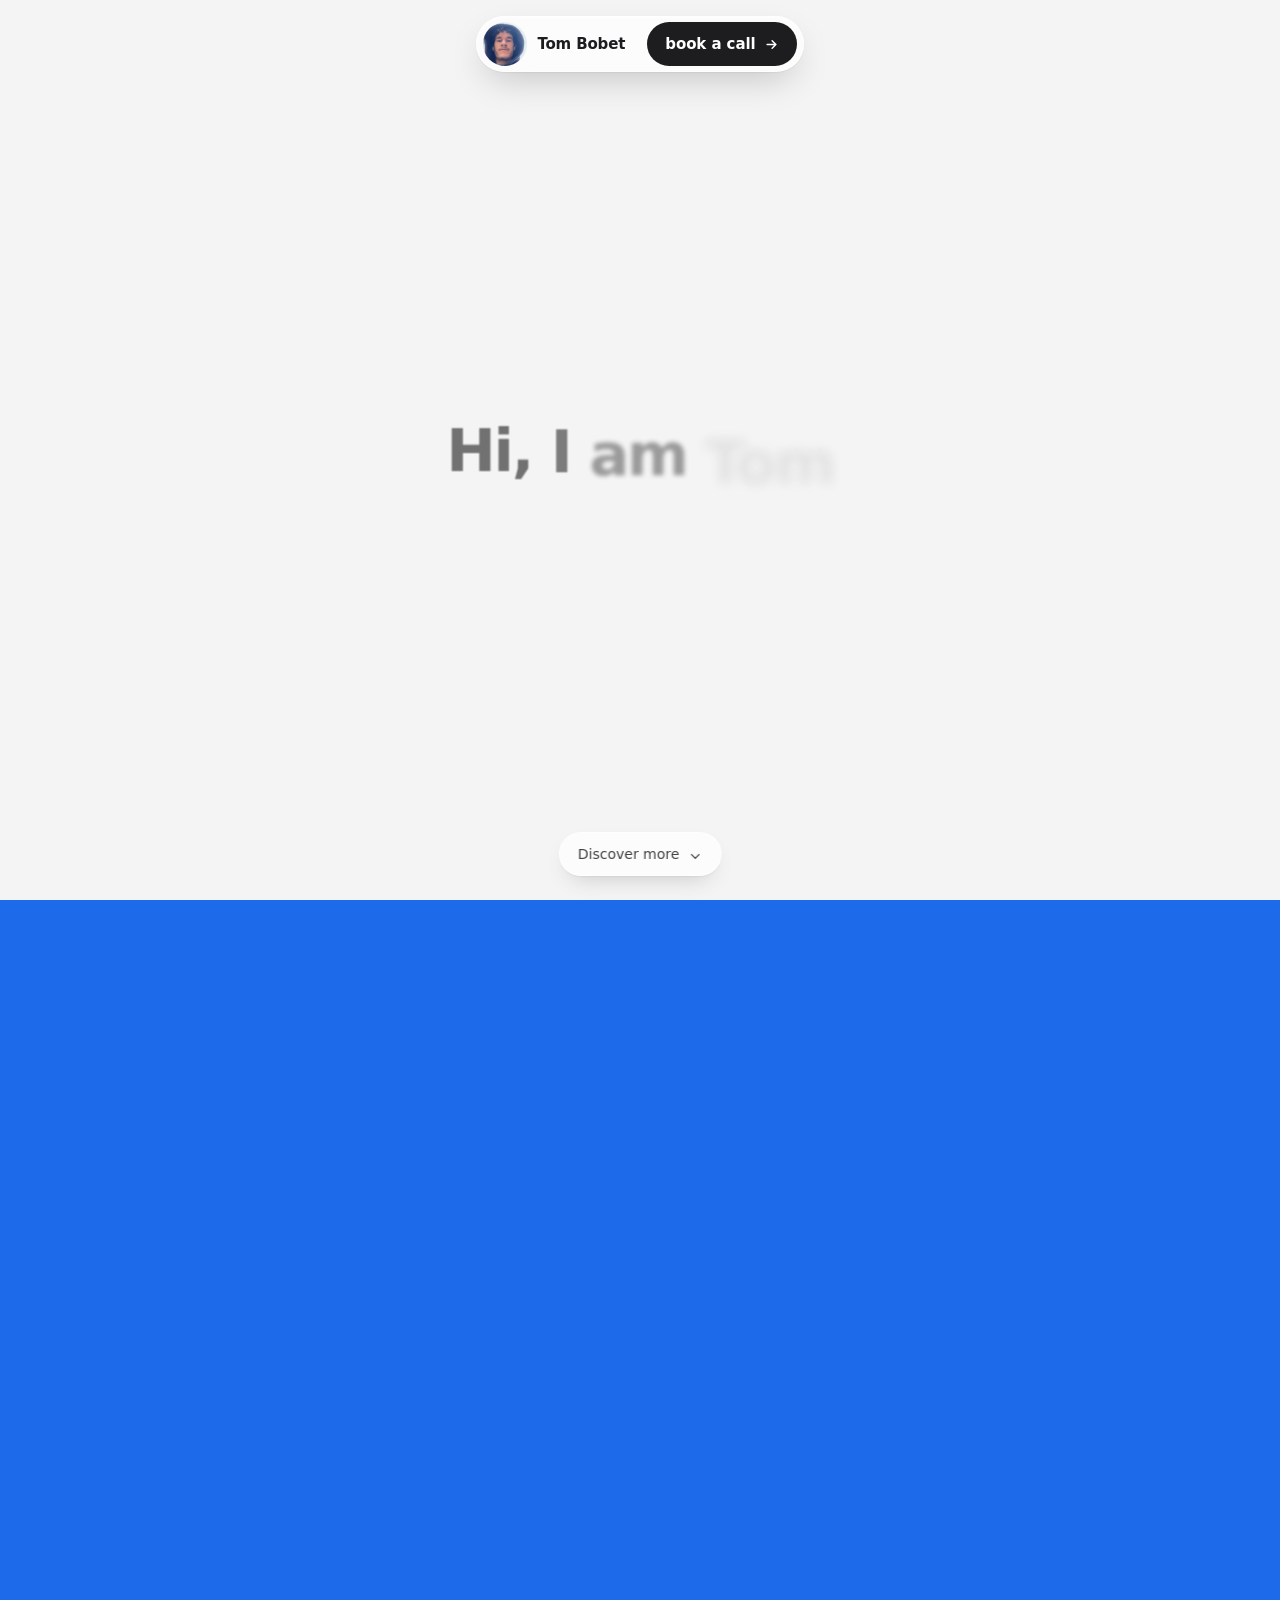
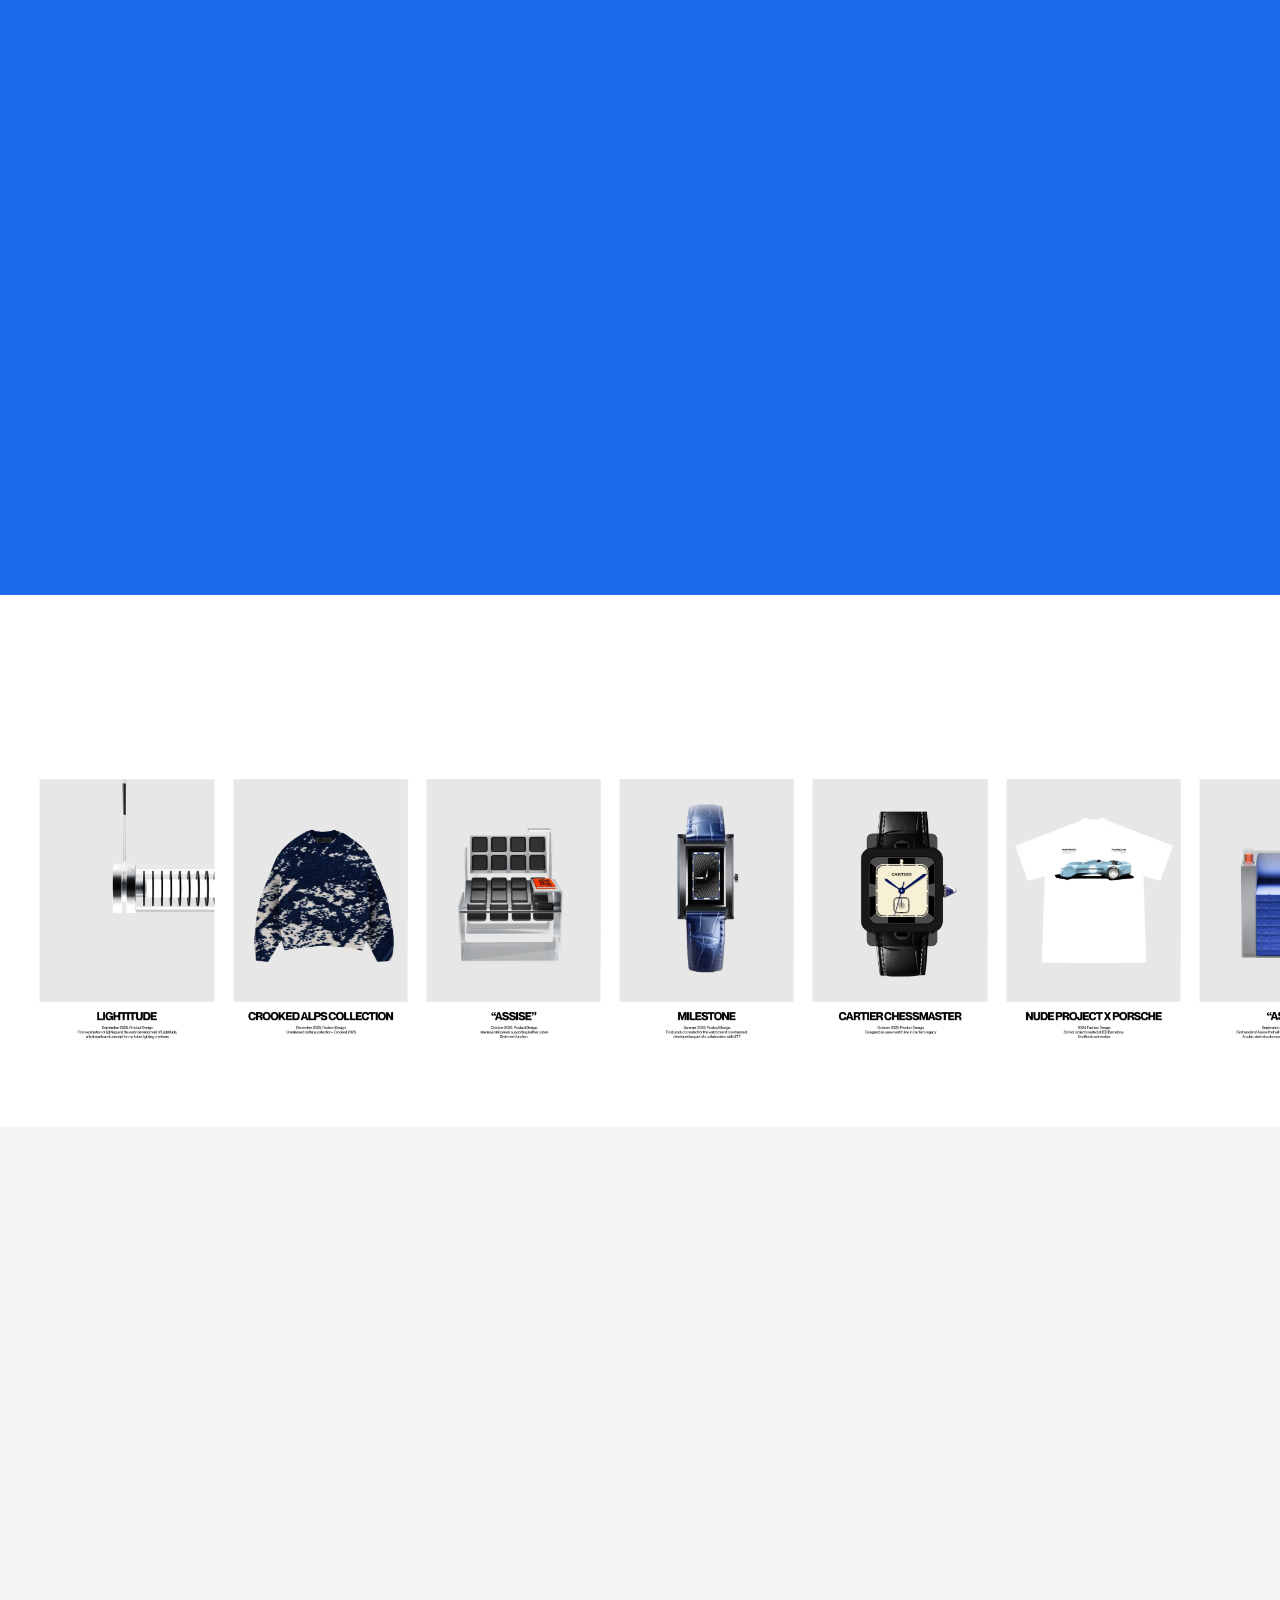
<file: about/index.html>
<!doctype html>
<html lang="en">
<head>
<meta charset="utf-8">
<title>Tom Bobet</title>
<meta http-equiv="refresh" content="0; url=/">
<link rel="canonical" href="https://tombobet.com/">
<meta name="robots" content="noindex">
</head>
<body><p>This page moved to <a href="/">tombobet.com</a>.</p></body>
</html>
</file>
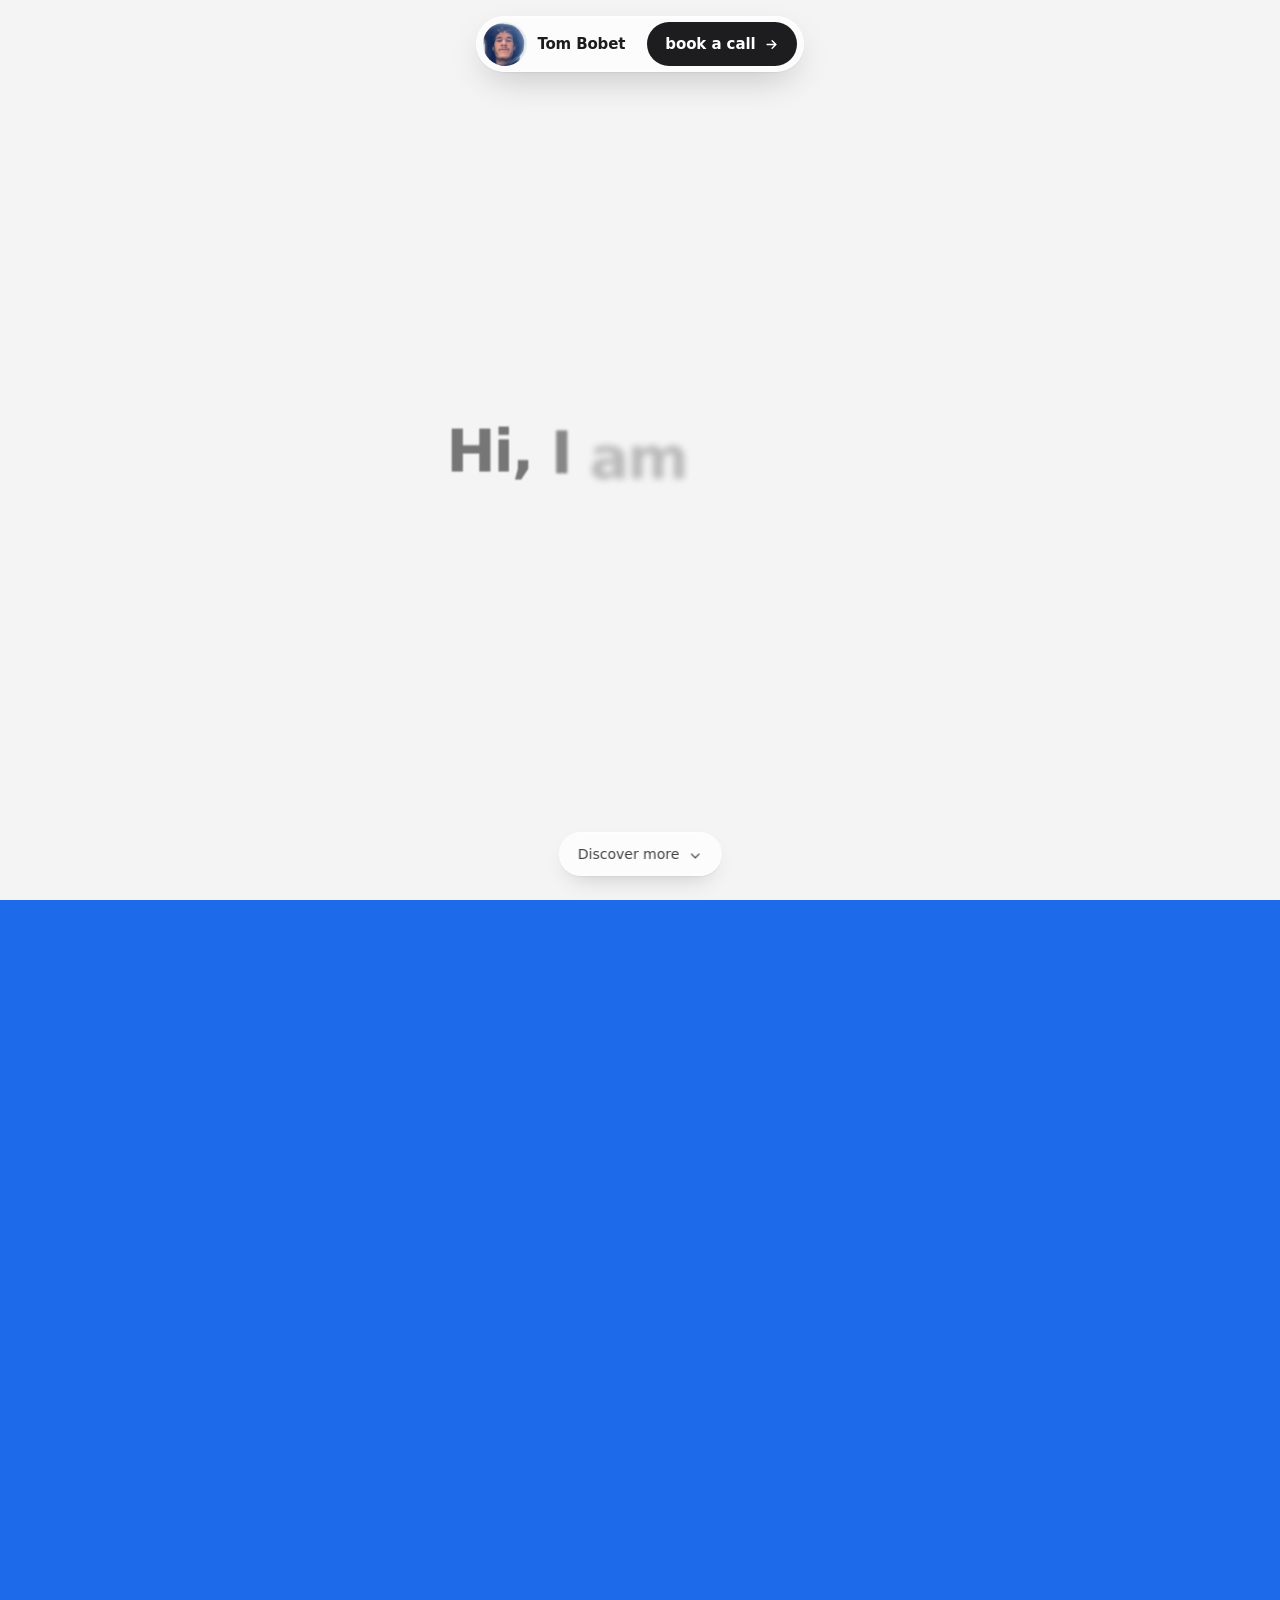
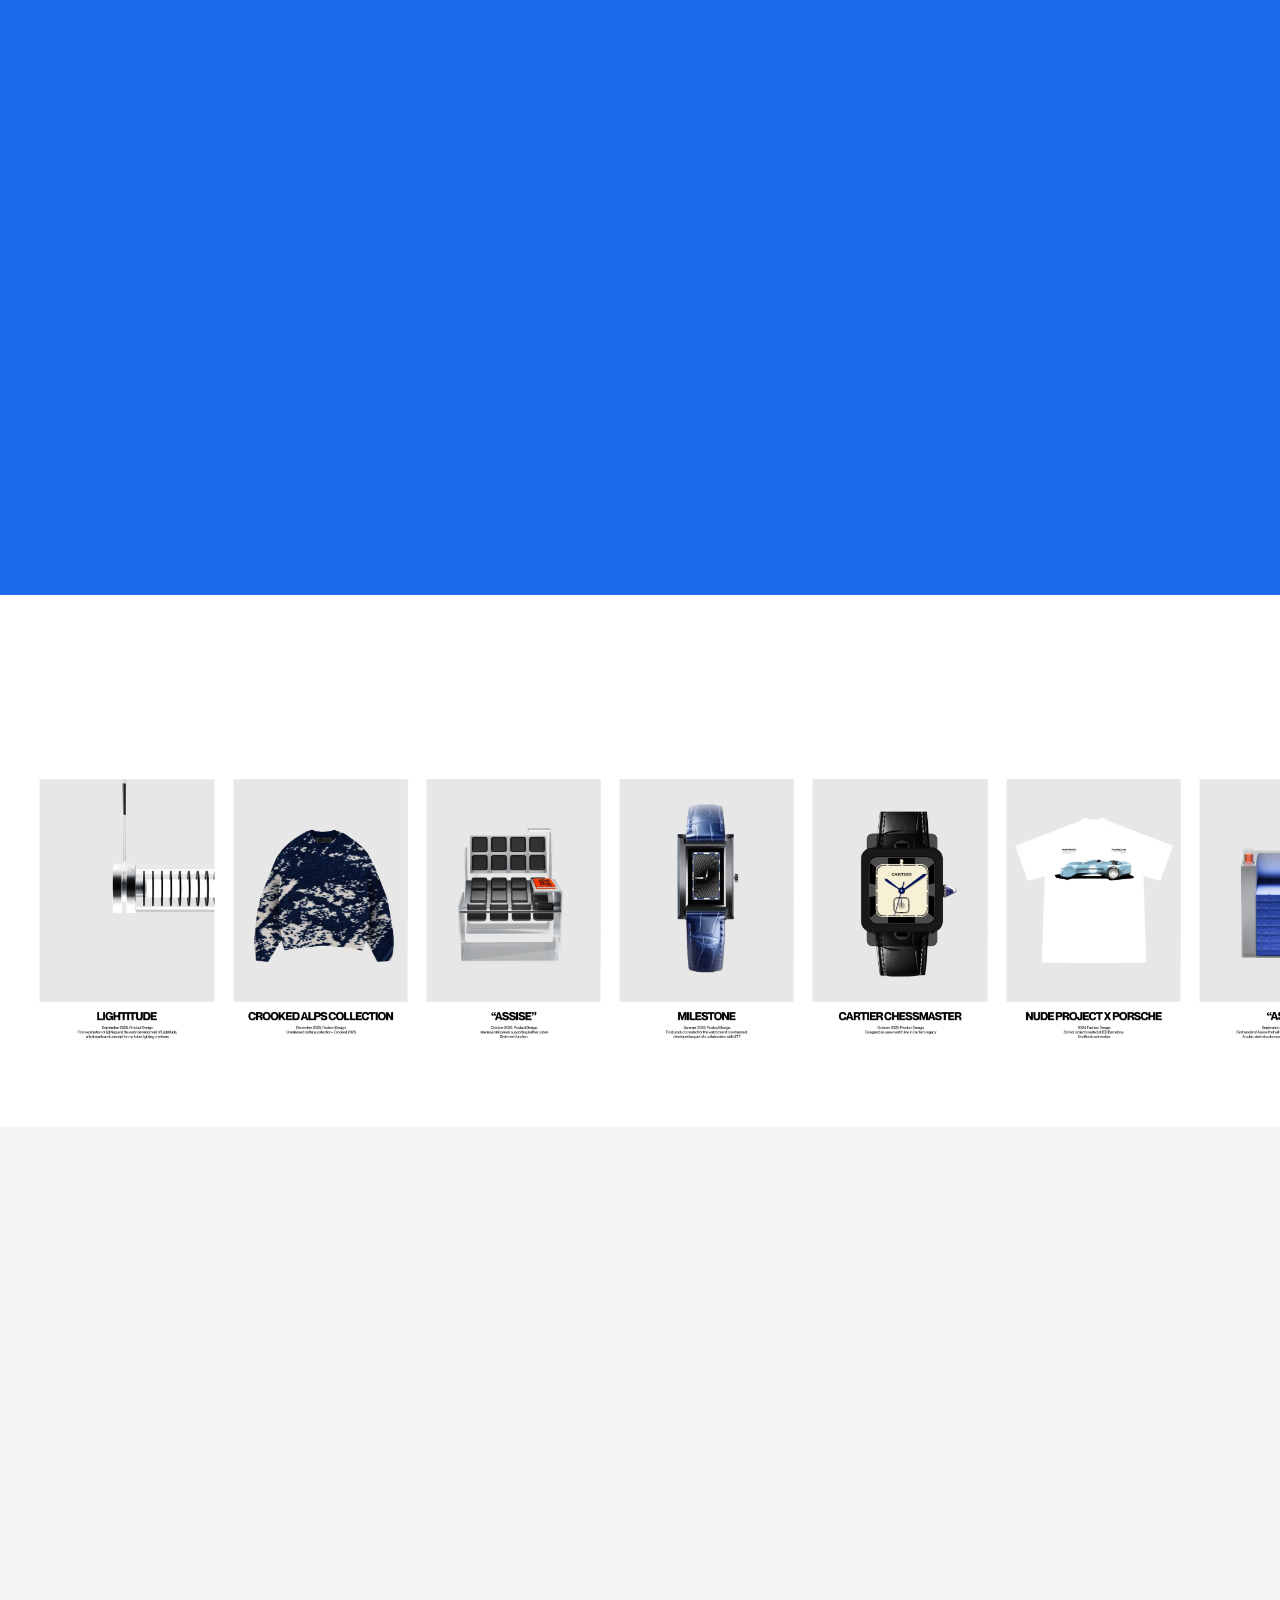
<file: book/index.html>
<!doctype html>
<html lang="en">
<head>
<meta charset="utf-8">
<title>Tom Bobet</title>
<meta http-equiv="refresh" content="0; url=/#book">
<link rel="canonical" href="https://tombobet.com/#book">
<meta name="robots" content="noindex">
</head>
<body><p>This page moved to <a href="/#book">tombobet.com</a>.</p></body>
</html>
</file>
<file: assets/site.css>
/* Shared by every page: tokens, the dynamic island nav, and the footer. */
:root {
  --bg: #F5F5F7;
  --surface: #FFFFFF;
  --ink: #1D1D1F;
  --ink-2: #424245;
  --ink-3: #6E6E73;
  --ink-4: #86868B;
  --line: rgba(0, 0, 0, .08);
  --accent: #34C759;
  --hot: #1D1D1F;        /* "book a call" pill */
  --hot-2: #000000;
  --sans: -apple-system, BlinkMacSystemFont, "SF Pro Text", "Inter", system-ui, sans-serif;
  --display: -apple-system, BlinkMacSystemFont, "SF Pro Display", "Inter", system-ui, sans-serif;
  --gutter: clamp(16px, 4vw, 48px);
  --shadow: 0 1px 2px rgba(0, 0, 0, .06), 0 4px 12px rgba(0, 0, 0, .04);
  color-scheme: light;
}

* { box-sizing: border-box; margin: 0; }
html { -webkit-text-size-adjust: 100%; }
body {
  background: var(--bg); color: var(--ink);
  font: 400 17px/1.5 var(--sans);
  -webkit-font-smoothing: antialiased; overflow-x: hidden;
}
a { color: inherit; text-decoration: none; }
img { display: block; max-width: 100%; }

.page {
  min-height: 100vh; display: flex; flex-direction: column; align-items: center;
  padding: 0 var(--gutter) var(--gutter);
}

.glass { -webkit-backdrop-filter: blur(20px) saturate(180%); backdrop-filter: blur(20px) saturate(180%); }
.press { transition: transform 100ms ease-out, box-shadow 200ms ease-out, background-color 200ms ease-out; }
.press:active { transform: scale(.97); }

/* ---------- dynamic island ---------- */
.island {
  position: sticky; top: 16px; z-index: 20; margin-top: 16px;
  display: flex; align-items: center; gap: 4px;
  height: 56px; padding: 0 6px; border-radius: 999px;
  /* frosted glass: content blurs through it as you scroll */
  background: rgba(255, 255, 255, .68);
  -webkit-backdrop-filter: blur(24px) saturate(180%); backdrop-filter: blur(24px) saturate(180%);
  border: 1px solid rgba(255, 255, 255, .6);
  box-shadow: inset 0 1px 0 rgba(255, 255, 255, .7), 0 1px 2px rgba(0, 0, 0, .06), 0 14px 36px -10px rgba(0, 0, 0, .22);
}
.island .links a:not(.book) { color: var(--ink-2); }
.island .links a:not(.book):hover { background: rgba(255, 255, 255, .7); }
.island .me {
  display: flex; align-items: center; gap: 10px; padding-right: 12px; border-radius: 999px;
  font-size: 15px; font-weight: 600; letter-spacing: -.01em; white-space: nowrap;
}
.island .me img { width: 44px; height: 44px; border-radius: 50%; object-fit: cover; }
.island .links { display: flex; align-items: center; gap: 2px; }
.island .links a {
  display: inline-flex; align-items: center; gap: 8px;
  height: 44px; padding: 0 14px; border-radius: 999px;
  font-size: 15px; font-weight: 500; letter-spacing: -.005em; color: var(--ink-3); white-space: nowrap;
}
.island .links a:hover { color: var(--ink); background: var(--bg); }
.island .links a[aria-current="page"] { color: var(--ink); font-weight: 600; }
.island .links .book { margin-left: 4px; padding: 0 18px; background: var(--hot); color: #FFFFFF; font-weight: 600; }
.island .links .book:hover { background: var(--hot-2); color: #FFFFFF; }
.island .links .book[aria-current="page"] { color: #FFFFFF; }
.island .links .book svg { width: 15px; height: 15px; transition: transform 300ms cubic-bezier(.2, .8, .2, 1); }
.island .links .book:hover svg { transform: translateX(3px); }
.island a:focus-visible { outline: 2px solid var(--ink); outline-offset: 2px; }

@media (max-width: 560px) {
  .island .me span { display: none; }
  .island .me { padding-right: 2px; }
  .island .links a { padding: 0 11px; font-size: 14px; }
  .island .links .book { padding: 0 14px; }
}
@media (max-width: 360px) { .island .links .book svg { display: none; } }

/* ---------- footer ---------- */
.foot {
  position: relative; overflow: hidden; width: 100%; max-width: 1180px;
  margin-top: clamp(96px, 14vh, 160px); padding: clamp(32px, 5vw, 56px) clamp(24px, 5vw, 56px) 0;
  border-radius: 36px; color: var(--ink); text-align: left;
  background: var(--surface); box-shadow: 0 1px 2px rgba(0, 0, 0, .06), 0 20px 50px -24px rgba(0, 0, 0, .18);
}
.foot > * { position: relative; }
.foot-top { display: flex; flex-wrap: wrap; justify-content: space-between; gap: 40px; }
.foot-pitch { max-width: 20em; font-family: var(--display); font-size: clamp(24px, 2.6vw, 34px); font-weight: 600; line-height: 1.12; letter-spacing: -.025em; }
.foot-pitch span { color: var(--ink-4); font-weight: 400; }
.foot-cols { display: flex; gap: clamp(32px, 6vw, 80px); }
.foot-col { display: flex; flex-direction: column; gap: 10px; font-size: 15px; }
.foot-col b { font-size: 12px; font-weight: 600; letter-spacing: .08em; text-transform: uppercase; color: var(--ink-4); margin-bottom: 4px; }
.foot-col a { color: var(--ink-2); transition: color 200ms ease-out; }
.foot-col a:hover { color: var(--ink); }
.foot-word {
  display: block; margin-top: clamp(48px, 8vw, 96px); margin-bottom: -.12em;
  font-family: var(--display); font-weight: 700; font-size: clamp(64px, 17vw, 228px); line-height: .9; letter-spacing: -.055em; white-space: nowrap;
  background: linear-gradient(to bottom, rgba(29, 29, 31, .95), rgba(29, 29, 31, .12));
  -webkit-background-clip: text; background-clip: text; color: transparent;
}
.foot-base {
  display: flex; flex-wrap: wrap; justify-content: space-between; gap: 8px;
  padding: 18px 0 22px; border-top: 1px solid var(--line);
  font-size: 12px; font-weight: 500; letter-spacing: .06em; text-transform: uppercase; color: var(--ink-3);
}
.foot-base .live { display: inline-flex; align-items: center; gap: 8px; }
.foot-base .live i { width: 7px; height: 7px; border-radius: 50%; background: var(--accent); box-shadow: 0 0 0 3px rgba(52, 199, 89, .25); }
@media (max-width: 560px) { .foot { border-radius: 28px; } .foot-cols { width: 100%; justify-content: space-between; } }

@media (prefers-reduced-motion: reduce) {
  .press, .island .links .book svg { transition: none; }
  .island .links .book:hover svg { transform: none; }
}
@media (prefers-reduced-transparency: reduce) {
  .glass { -webkit-backdrop-filter: none; backdrop-filter: none; }
  .island { background: #FFFFFF; -webkit-backdrop-filter: none; backdrop-filter: none; }
}

/* no spots left: the green dot turns grey */
.full i, .full .dot { background: var(--ink-4) !important; box-shadow: 0 0 0 3px rgba(134, 134, 139, .2) !important; }
</file>
